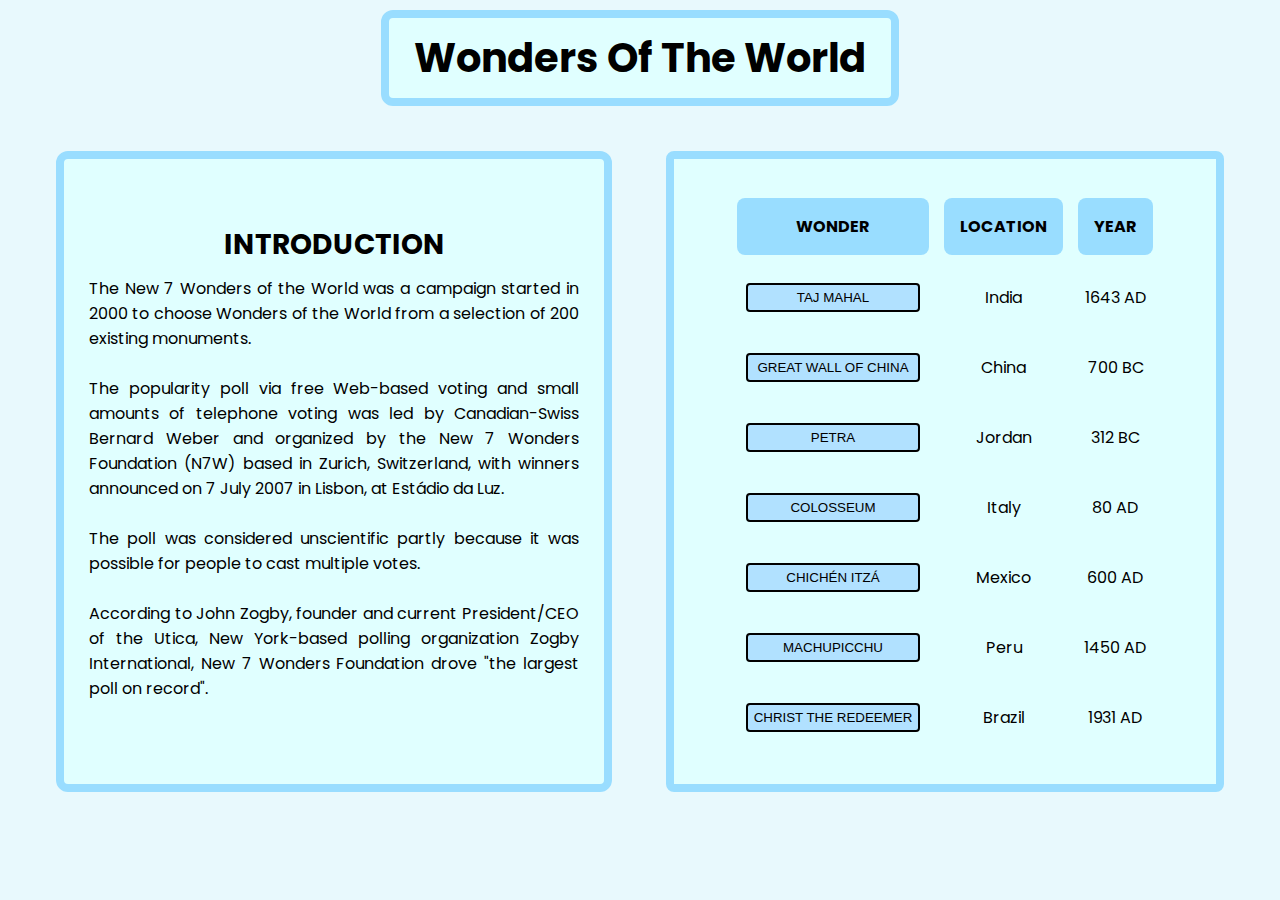
<file: index.html>
<html lang="en">
  <head>
    <link rel="stylesheet" href="Page.css" />
  </head>
  <head>
    <meta charset="UTF-8"/>
    <meta name="viewport" content="width=device-width, initial-scale=1.0"/>
    <meta http-equiv="X-UA-Compatible" content="ie=edge"/>
    <link rel="stylesheet" href="Page.css"/>
    <title>The Seven Wonders</title>
    <link href="https://fonts.googleapis.com/css2?family=Poppins:ital,wght@0,100;0,200;0,400;0,500;0,700;0,900;1,100&display=swap" rel="stylesheet"/>
  </head>
  <body>
    <div class="heading-card">
      <h1>Wonders Of The World</h1>
    </div>
    <div class="container">
      <div class="heading-card introduction">
        <h2>INTRODUCTION</h2>
        <p>
          The New 7 Wonders of the World was a campaign started in 2000 to choose
          Wonders of the World from a selection of 200 existing monuments. <br/> <br/>
          The popularity poll via free Web-based voting and small amounts of
          telephone voting was led by Canadian-Swiss Bernard Weber and organized
          by the New 7 Wonders Foundation (N7W) based in Zurich, Switzerland, with
          winners announced on 7 July 2007 in Lisbon, at Estádio da Luz. <br/> <br/>
          The poll was considered unscientific partly because it was possible for
          people to cast multiple votes.<br/> <br/>
          According to John Zogby, founder and current President/CEO of the Utica,
          New York-based polling organization Zogby International, New 7 Wonders
          Foundation drove "the largest poll on record".<br/>
        </p>
      </div> <br/>
      <table class="table-design" cellspacing="15">
        <div class="table">
          <tr>
            <th class="headings wonder-heading">Wonder</th>
            <th class="headings">Location</th>
            <th class="headings">Year</th>
          </tr>
          <tr>
            <form action="TajMahal.html">
              <td> <input type="submit" value="Taj Mahal" class="navigate_page"/> </td>
              <td>India</td>
              <td>1643 AD</td>
            </form>
          </tr>
          <tr>
            <form action="TheGreatWallOfChina.html">
              <td><input type="submit" value="Great Wall Of China" class="navigate_page"/> </td>
              <td>China</td>
              <td>700 BC</td>
            </form>
          </tr>
          <tr>
            <form action="Petra.html">
              <td> <input type="submit" value="Petra" class="navigate_page"/> </td>
              <td>Jordan</td>
              <td>312 BC</td>
            </form>
          </tr>
          <tr>
            <form action="Colosseum.html">
              <td> <input type="submit" value="Colosseum" class="navigate_page"/> </td>
              <td>Italy</td>
              <td>80 AD</td>
            </form>
          </tr>
          <tr>
            <form action="ChichénItzá.html">
              <td> <input type="submit" value="Chichén Itzá" class="navigate_page"/> </td>
              <td>Mexico</td>
              <td>600 AD</td>
            </form>
          </tr>
          <tr>
            <form action="MachuPicchu.html">
              <td> <input type="submit" value="MachuPicchu" class="navigate_page"/> </td>
              <td>Peru</td>
              <td>1450 AD</td>
            </form>
          </tr>
          <tr>
            <form action="ChristTheRedeemer.html">
              <td> <input type="submit" value="Christ the Redeemer" class="navigate_page"/> </td>
              <td>Brazil</td>
              <td>1931 AD</td>
            </form>
          </tr>
        </div>
      </table>
    </div>
  </body>
</html>
</file>
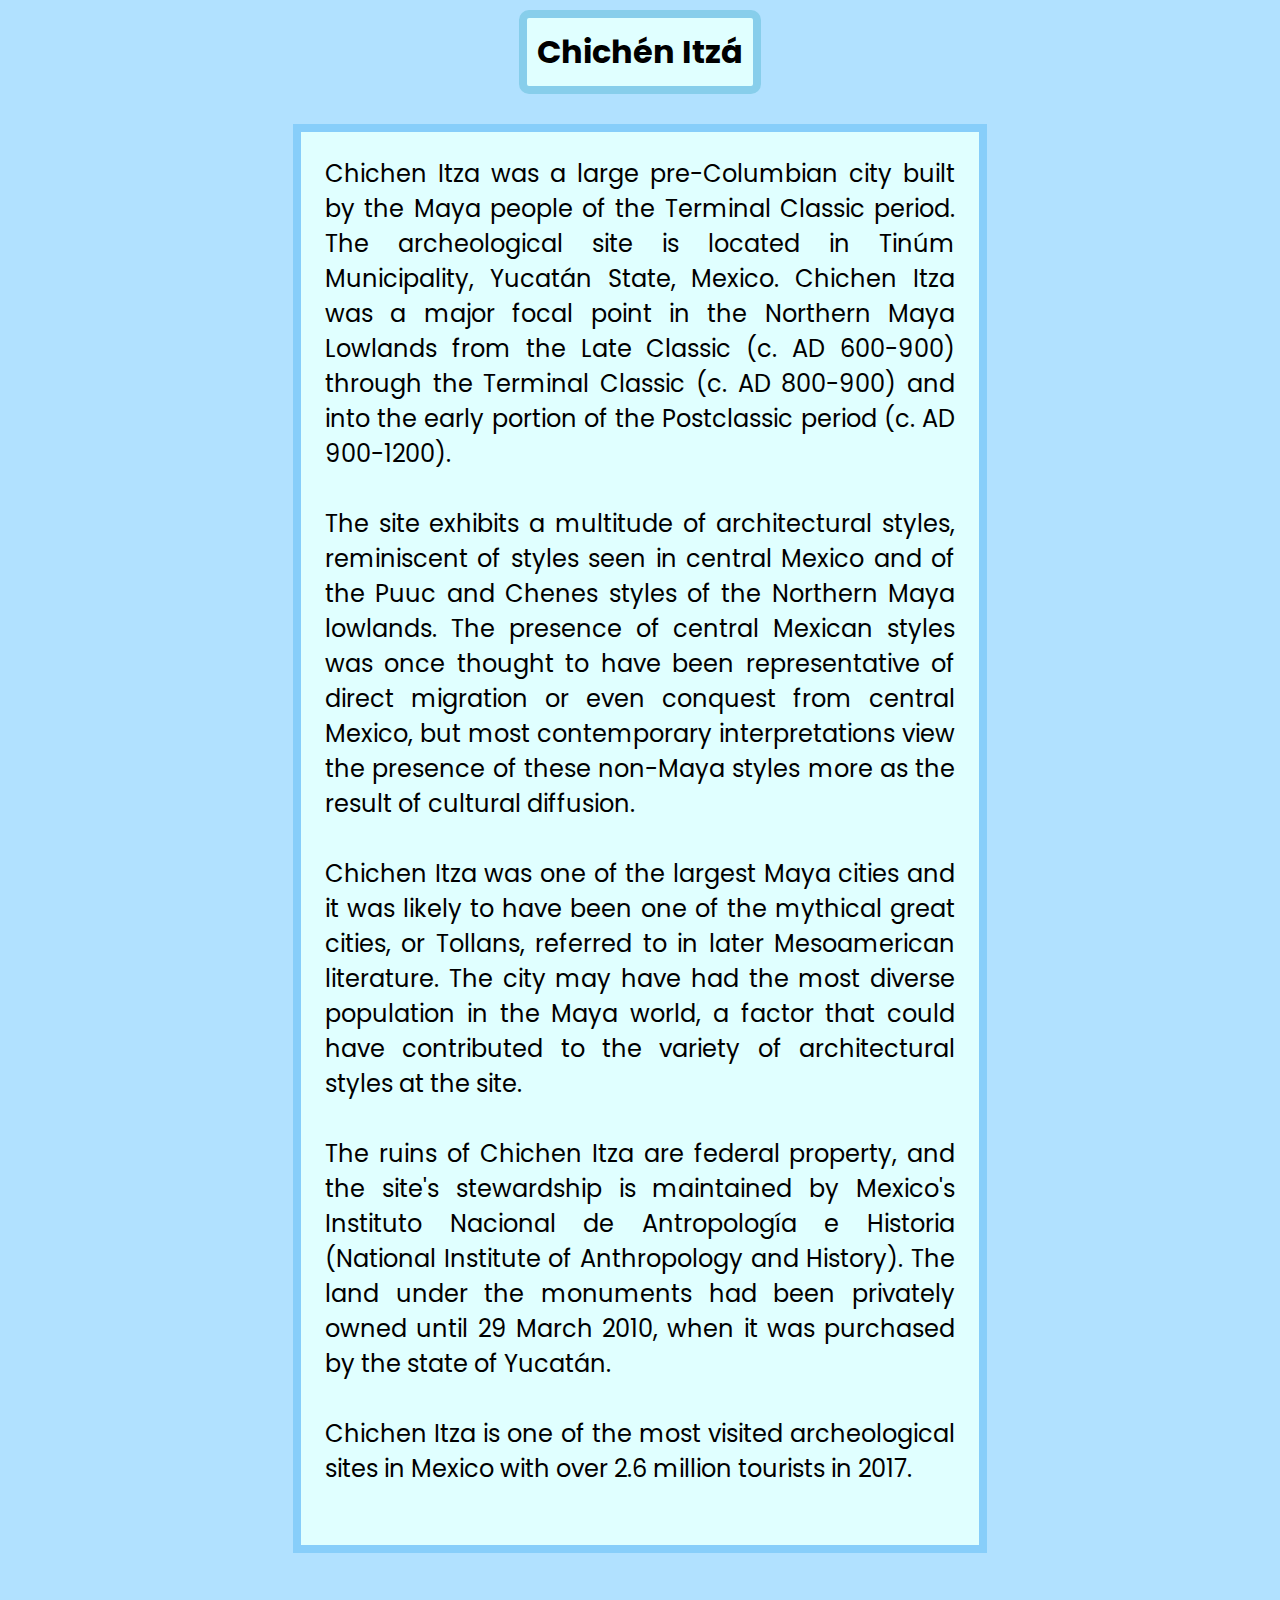
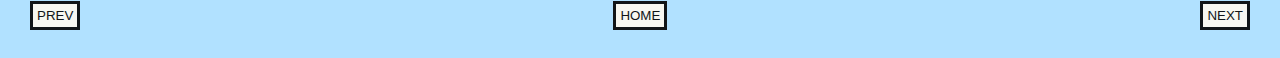
<file: ChichénItzá.html>
<html lang = "en">
    <head>
        <link rel ="stylesheet" href="Pages.css"/>
    </head>
    <head>
        <meta charset="UTF-8"/>
        <meta name="viewport" content="width=device-width, initial-scale=1.0"/>
        <meta http-equiv="X-UA-Compatible" content="ie=edge"/>
        <link rel="stylesheet" href="Pages.css"/>
        <title>Wonder 5</title>        
        <link href="https://fonts.googleapis.com/css2?family=Poppins:ital,wght@0,100;0,200;0,400;0,500;0,700;0,900;1,100&display=swap" rel="stylesheet"/>
    </head>
    <body>
        <h1>Chichén Itzá</h1>
        <p>
            Chichen Itza was a large pre-Columbian city built by the Maya people of the Terminal Classic period. 
            The archeological site is located in Tinúm Municipality, Yucatán State, Mexico. 
            Chichen Itza was a major focal point in the Northern Maya Lowlands from the Late Classic (c. AD 600-900) through the Terminal Classic (c. AD 800-900) and into the early portion of the Postclassic period (c. AD 900-1200). <br> <br>
            The site exhibits a multitude of architectural styles, reminiscent of styles seen in central Mexico and of the Puuc and Chenes styles of the Northern Maya lowlands. 
            The presence of central Mexican styles was once thought to have been representative of direct migration or even conquest from central Mexico, but most contemporary interpretations view the presence of these non-Maya styles more as the result of cultural diffusion. <br> <br>
            Chichen Itza was one of the largest Maya cities and it was likely to have been one of the mythical great cities, or Tollans, referred to in later Mesoamerican literature. 
            The city may have had the most diverse population in the Maya world, a factor that could have contributed to the variety of architectural styles at the site. <br> <br>
            The ruins of Chichen Itza are federal property, and the site's stewardship is maintained by Mexico's Instituto Nacional de Antropología e Historia (National Institute of Anthropology and History). 
            The land under the monuments had been privately owned until 29 March 2010, when it was purchased by the state of Yucatán. <br> <br>
            Chichen Itza is one of the most visited archeological sites in Mexico with over 2.6 million tourists in 2017. <br> <br>
        </p>
        <div class="button-group">
            <form action="Colosseum.html" class="form">
                <input type="submit" value="prev" class="button"/>
            </form>
            <form action="index.html" class="form">
                <input type="submit" value="home" class="button"/>
            </form>
            <form action="MachuPicchu.html" class="form">
                <input type="submit" value="next" class="button"/>
            </form>
        </div>
    </body>
</html>
</file>
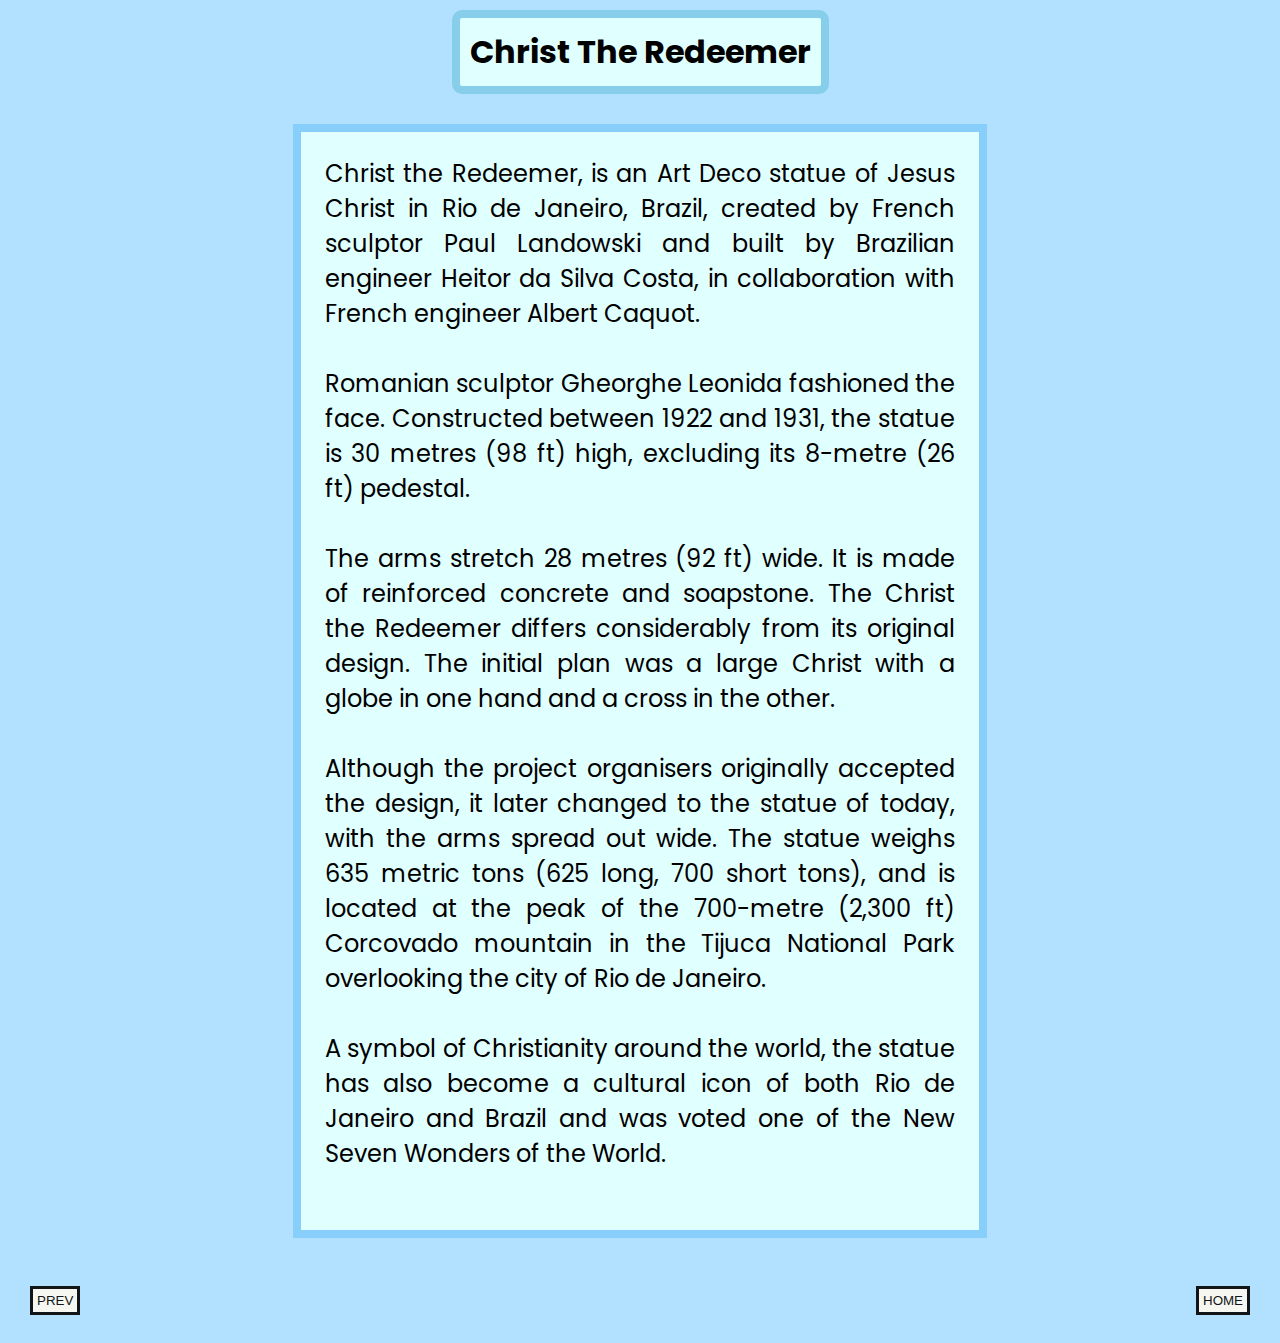
<file: ChristTheRedeemer.html>
<html lang = "en">
    <head>
        <link rel ="stylesheet" href="Pages.css"/>
    </head>
    <head>
        <meta charset="UTF-8"/>
        <meta name="viewport" content="width=device-width, initial-scale=1.0"/>
        <meta http-equiv="X-UA-Compatible" content="ie=edge"/>
        <link rel="stylesheet" href="Pages.css"/>
        <title>Wonder 7</title>        
        <link href="https://fonts.googleapis.com/css2?family=Poppins:ital,wght@0,100;0,200;0,400;0,500;0,700;0,900;1,100&display=swap" rel="stylesheet"/>
    </head>
    <body>
        <h1>Christ The Redeemer</h1>
        <p>
            Christ the Redeemer, is an Art Deco statue of Jesus Christ in Rio de Janeiro, Brazil, created by French sculptor Paul Landowski and built by Brazilian engineer Heitor da Silva Costa, in collaboration with French engineer Albert Caquot. <br> <br>
            Romanian sculptor Gheorghe Leonida fashioned the face.
            Constructed between 1922 and 1931, the statue is 30 metres (98 ft) high, excluding its 8-metre (26 ft) pedestal. <br> <br>
            The arms stretch 28 metres (92 ft) wide. It is made of reinforced concrete and soapstone. 
            The Christ the Redeemer differs considerably from its original design. The initial plan was a large Christ with a globe in one hand and a cross in the other. <br> <br>
            Although the project organisers originally accepted the design, it later changed to the statue of today, with the arms spread out wide. 
            The statue weighs 635 metric tons (625 long, 700 short tons), and is located at the peak of the 700-metre (2,300 ft) Corcovado mountain in the Tijuca National Park overlooking the city of Rio de Janeiro. <br> <br>
            A symbol of Christianity around the world, the statue has also become a cultural icon of both Rio de Janeiro and Brazil and was voted one of the New Seven Wonders of the World. <br> <br>
        </p>
        <div class="button-group">
            <form action="MachuPicchu.html" class="form">
                <input type="submit" value="prev" class="button"/>
            </form>
            <form action="index.html" class="form">
                <input type="submit" value="home" class="button"/>
            </form>
        </div>
    </body>
</html>
</file>
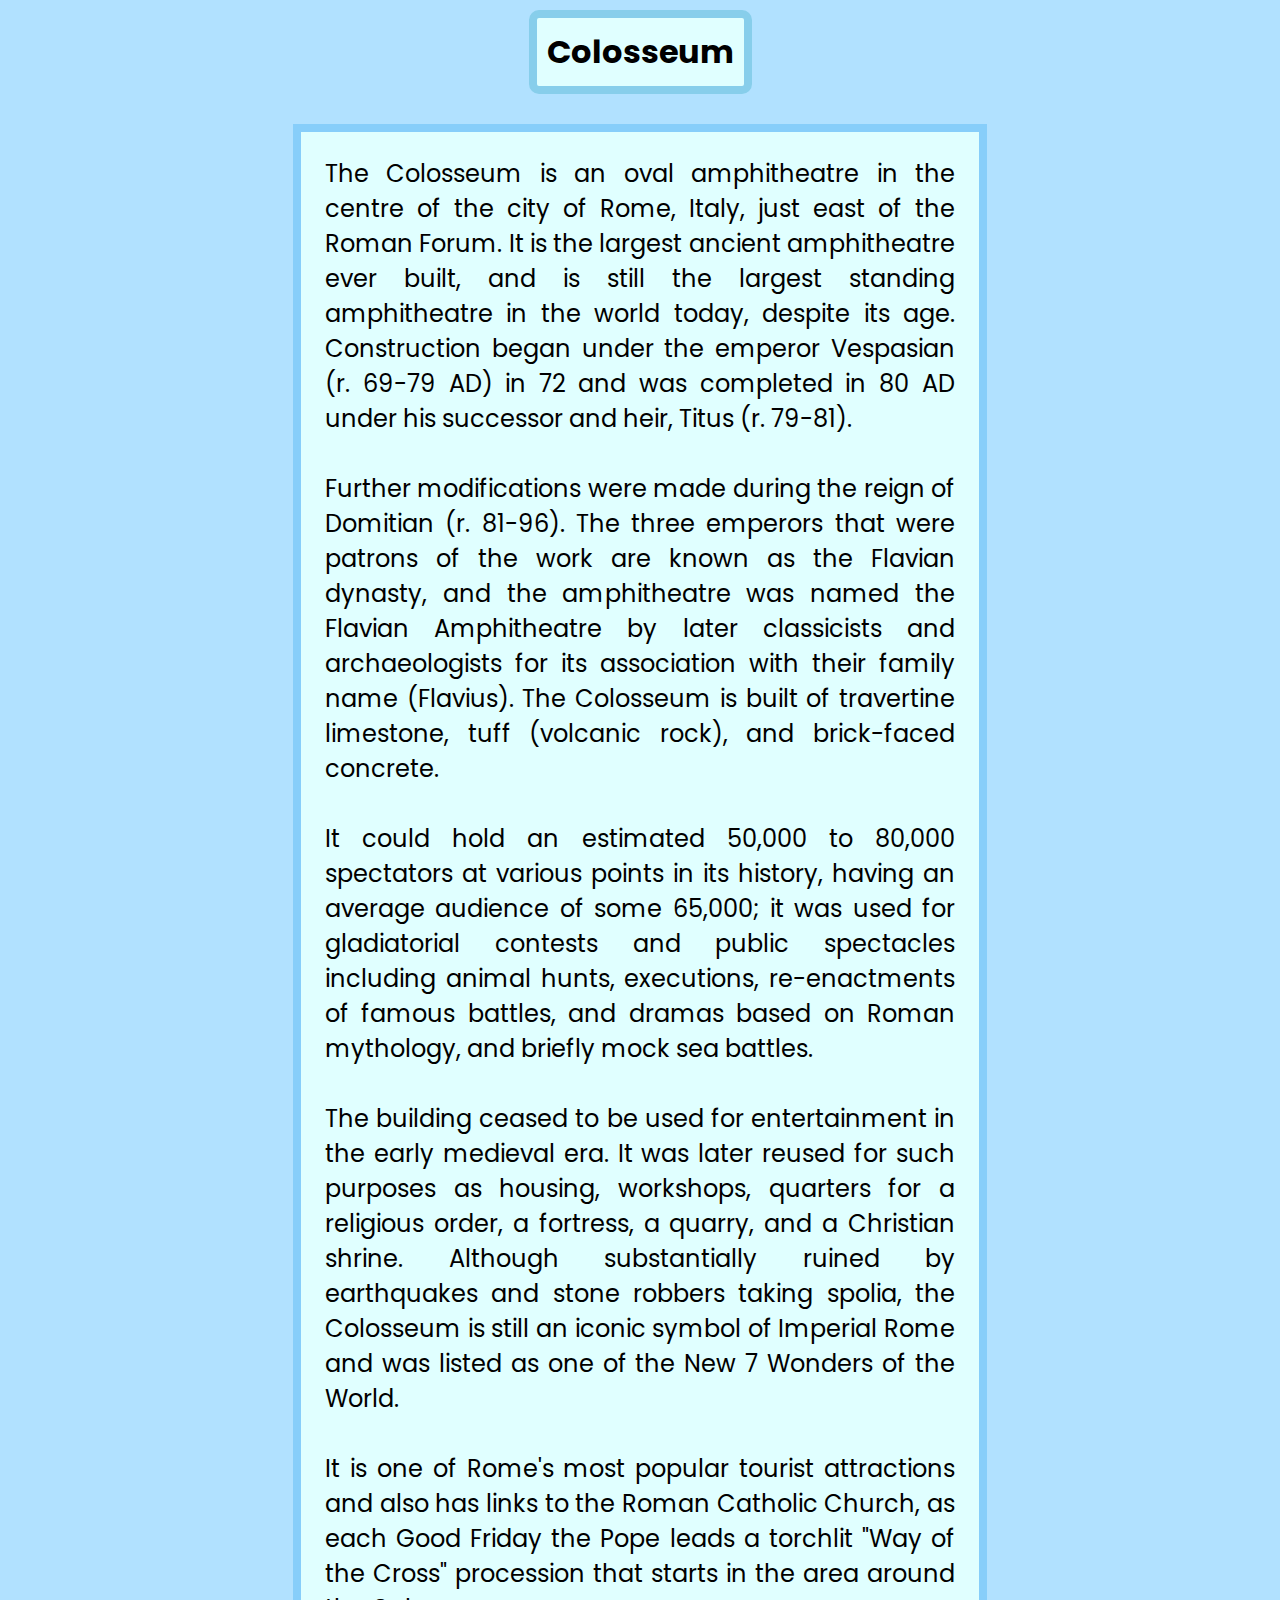
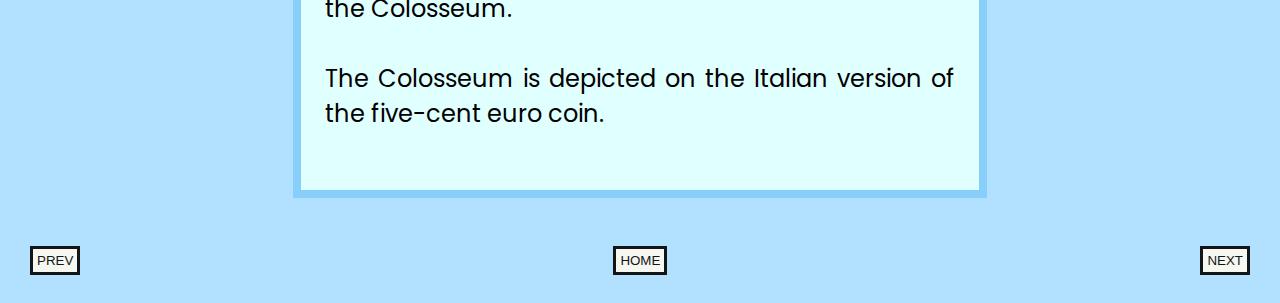
<file: Colosseum.html>
<html lang = "en">
    <head>
        <link rel ="stylesheet" href="Pages.css"/>
    </head>
    <head>
        <meta charset="UTF-8"/>
        <meta name="viewport" content="width=device-width, initial-scale=1.0"/>
        <meta http-equiv="X-UA-Compatible" content="ie=edge"/>
        <link rel="stylesheet" href="Pages.css"/>
        <link href="https://fonts.googleapis.com/css2?family=Poppins:ital,wght@0,100;0,200;0,400;0,500;0,700;0,900;1,100&display=swap" rel="stylesheet"/>
        <title>Wonder 4</title>        
    </head>
    <body>
        <h1>Colosseum</h1>
        <p>
            The Colosseum is an oval amphitheatre in the centre of the city of Rome, Italy, just east of the Roman Forum.
            It is the largest ancient amphitheatre ever built, and is still the largest standing amphitheatre in the world today, despite its age. 
            Construction began under the emperor Vespasian (r. 69-79 AD) in 72 and was completed in 80 AD under his successor and heir, Titus (r. 79-81). <br> <br>
            Further modifications were made during the reign of Domitian (r. 81-96).
            The three emperors that were patrons of the work are known as the Flavian dynasty, and the amphitheatre was named the Flavian Amphitheatre by later classicists and archaeologists for its association with their family name (Flavius).
            The Colosseum is built of travertine limestone, tuff (volcanic rock), and brick-faced concrete. <br> <br>
            It could hold an estimated 50,000 to 80,000 spectators at various points in its history, having an average audience of some 65,000; it was used for gladiatorial contests and public spectacles including animal hunts, executions, re-enactments of famous battles, and dramas based on Roman mythology, and briefly mock sea battles. <br> <br>
            The building ceased to be used for entertainment in the early medieval era. 
            It was later reused for such purposes as housing, workshops, quarters for a religious order, a fortress, a quarry, and a Christian shrine.
            Although substantially ruined by earthquakes and stone robbers taking spolia, the Colosseum is still an iconic symbol of Imperial Rome and was listed as one of the New 7 Wonders of the World. <br> <br>
            It is one of Rome's most popular tourist attractions and also has links to the Roman Catholic Church, as each Good Friday the Pope leads a torchlit "Way of the Cross" procession that starts in the area around the Colosseum. <br> <br>
            The Colosseum is depicted on the Italian version of the five-cent euro coin. <br> <br>
        </p>
        <div class="button-group">
            <form action="Petra.html" class="form">
                <input type="submit" value="prev" class="button"/>
            </form>
            <form action="index.html" class="form">
                <input type="submit" value="home" class="button"/>
            </form>
            <form action="ChichénItzá.html" class="form">
                <input type="submit" value="next" class="button"/>
            </form>
        </div>
    </body>
</html>
</file>
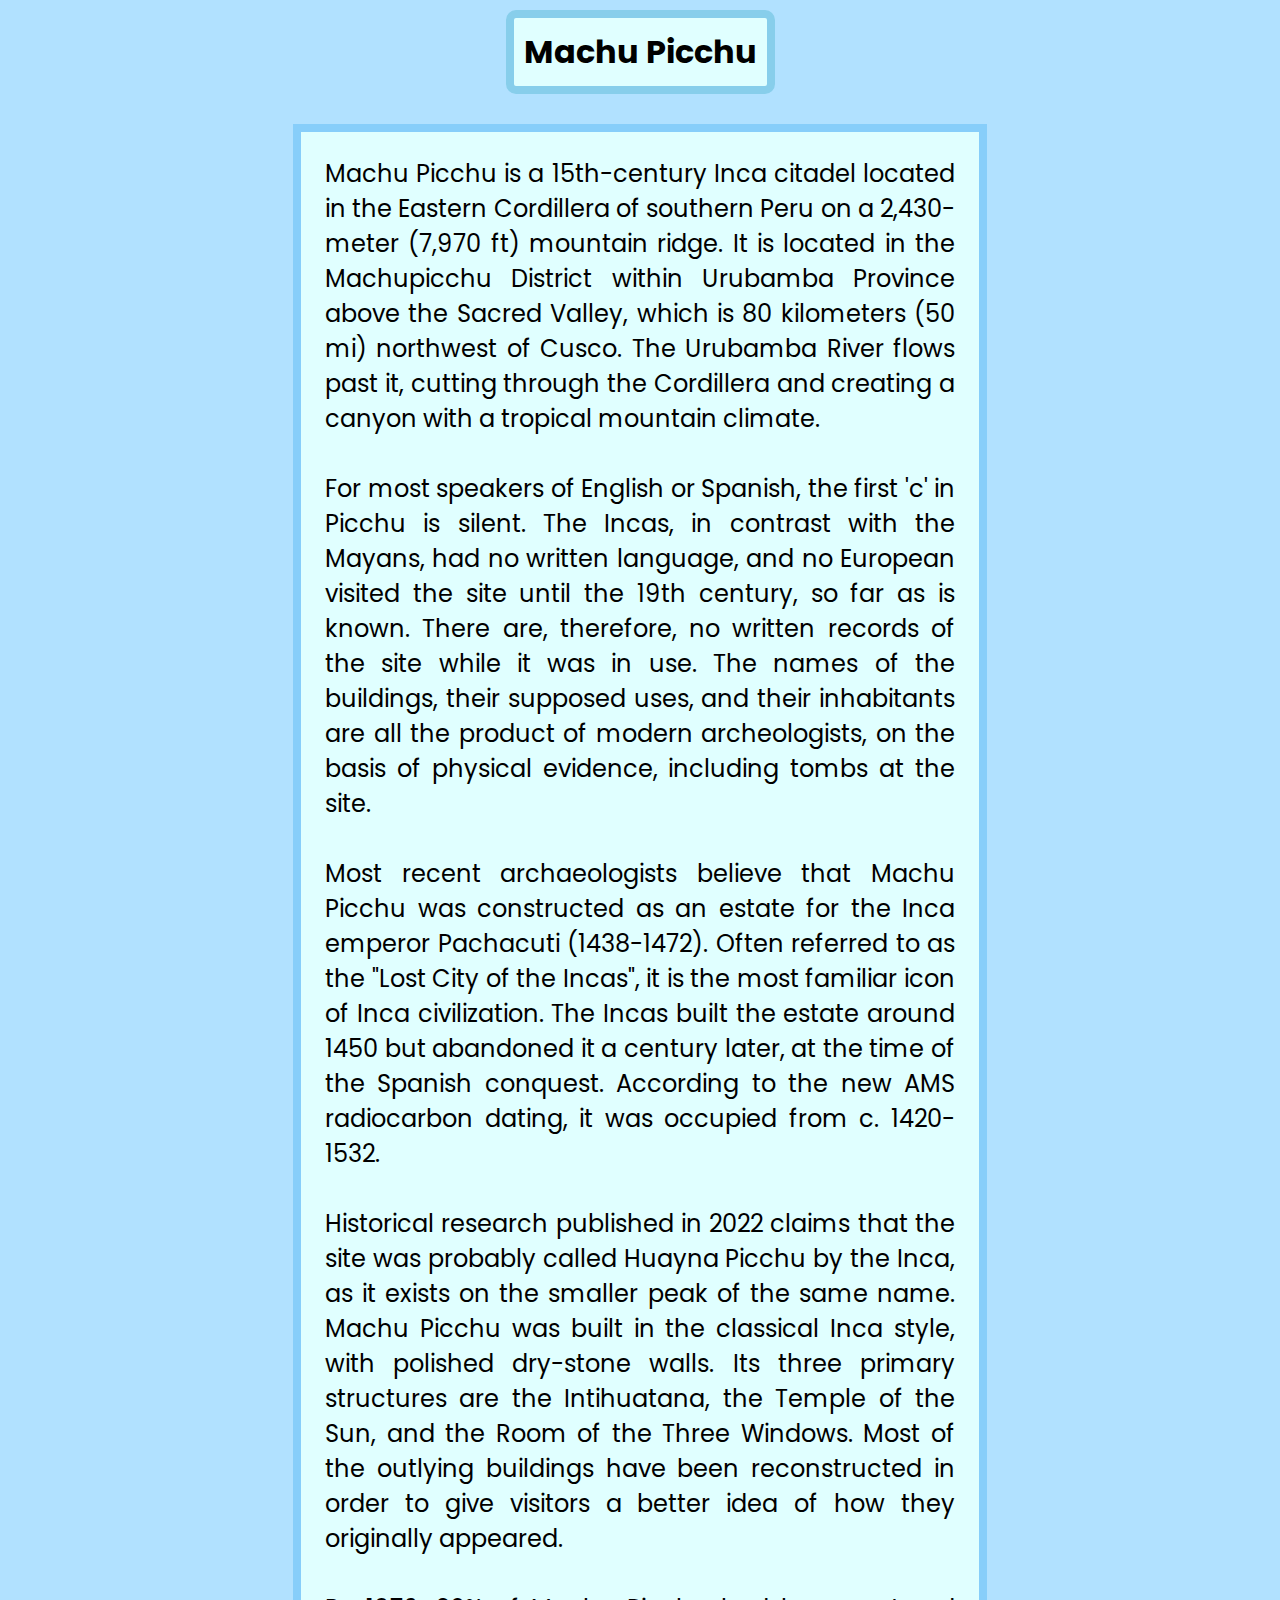
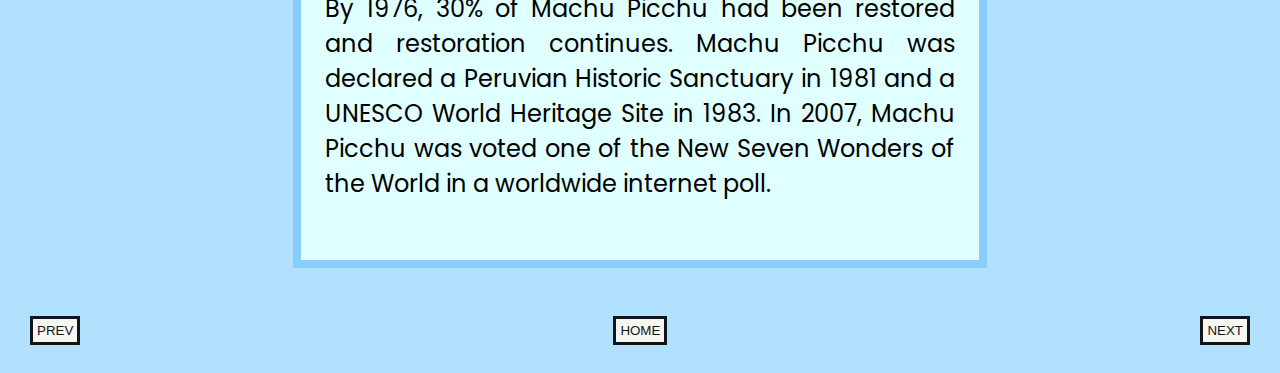
<file: MachuPicchu.html>
<html lang = "en">
    <head>
        <link rel ="stylesheet" href="Pages.css"/>
    </head>
    <head>
        <meta charset="UTF-8"/>
        <meta name="viewport" content="width=device-width, initial-scale=1.0"/>
        <meta http-equiv="X-UA-Compatible" content="ie=edge"/>
        <link rel="stylesheet" href="Pages.css"/>
        <title>Wonder 6</title>        
        <link href="https://fonts.googleapis.com/css2?family=Poppins:ital,wght@0,100;0,200;0,400;0,500;0,700;0,900;1,100&display=swap" rel="stylesheet"/>
    </head>
    <body>
        <h1>Machu Picchu</h1>
        <p>
            Machu Picchu is a 15th-century Inca citadel located in the Eastern Cordillera of southern Peru on a 2,430-meter (7,970 ft) mountain ridge. 
            It is located in the Machupicchu District within Urubamba Province above the Sacred Valley, which is 80 kilometers (50 mi) northwest of Cusco. 
            The Urubamba River flows past it, cutting through the Cordillera and creating a canyon with a tropical mountain climate. <br> <br>
            For most speakers of English or Spanish, the first 'c' in Picchu is silent. 
            The Incas, in contrast with the Mayans, had no written language, and no European visited the site until the 19th century, so far as is known.
            There are, therefore, no written records of the site while it was in use. The names of the buildings, their supposed uses, and their inhabitants are all the product of modern archeologists, on the basis of physical evidence, including tombs at the site. <br> <br>
            Most recent archaeologists believe that Machu Picchu was constructed as an estate for the Inca emperor Pachacuti (1438-1472). 
            Often referred to as the "Lost City of the Incas", it is the most familiar icon of Inca civilization. 
            The Incas built the estate around 1450 but abandoned it a century later, at the time of the Spanish conquest. 
            According to the new AMS radiocarbon dating, it was occupied from c. 1420-1532. <br> <br>
            Historical research published in 2022 claims that the site was probably called Huayna Picchu by the Inca, as it exists on the smaller peak of the same name. 
            Machu Picchu was built in the classical Inca style, with polished dry-stone walls.
            Its three primary structures are the Intihuatana, the Temple of the Sun, and the Room of the Three Windows.
            Most of the outlying buildings have been reconstructed in order to give visitors a better idea of how they originally appeared. <br> <br>
            By 1976, 30% of Machu Picchu had been restored and restoration continues. 
            Machu Picchu was declared a Peruvian Historic Sanctuary in 1981 and a UNESCO World Heritage Site in 1983. 
            In 2007, Machu Picchu was voted one of the New Seven Wonders of the World in a worldwide internet poll. <br> <br>
        </p>
        <div class="button-group">
            <form action="ChichénItzá.html" class="form">
                <input type="submit" value="prev" class="button"/>
            </form>
            <form action="index.html" class="form">
                <input type="submit" value="home" class="button"/>
            </form>
            <form action="ChristTheRedeemer.html" class="form">
                <input type="submit" value="next" class="button"/>
            </form>
        </div>
    </body>
</html>
</file>
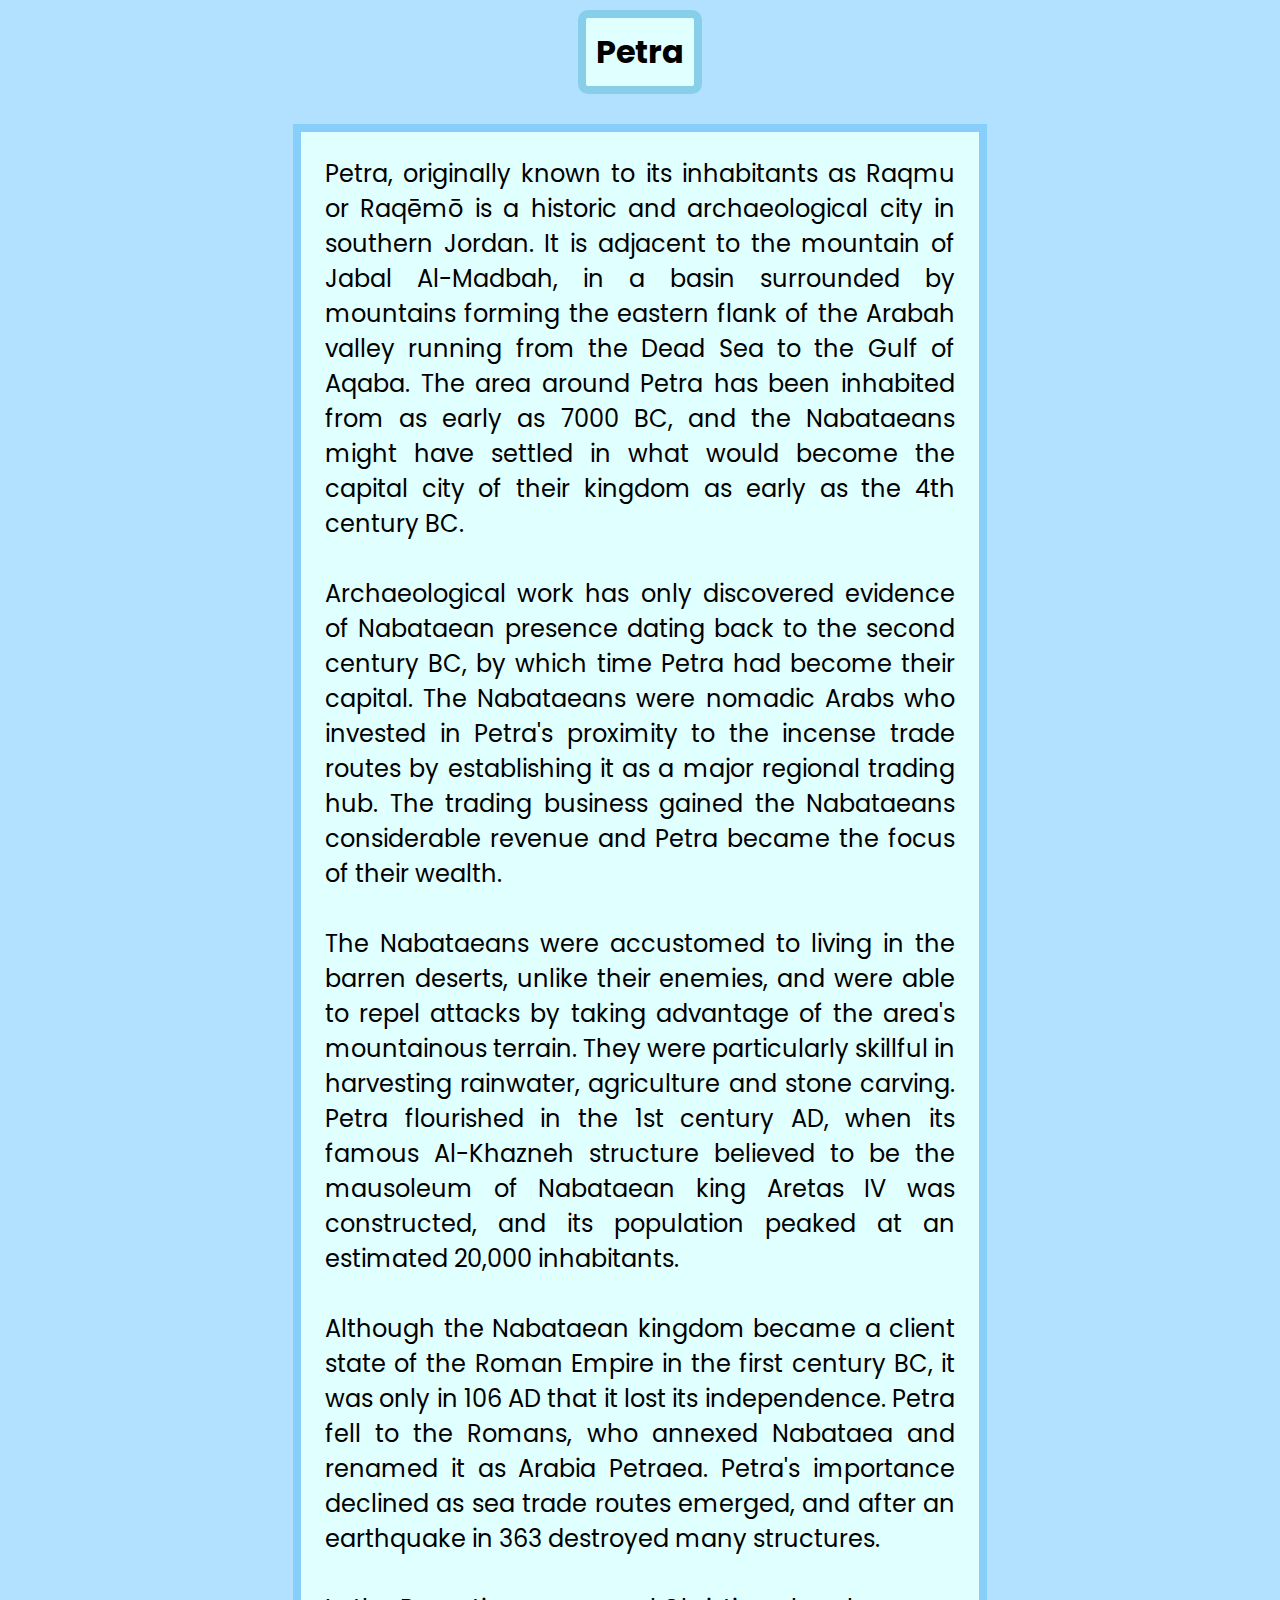
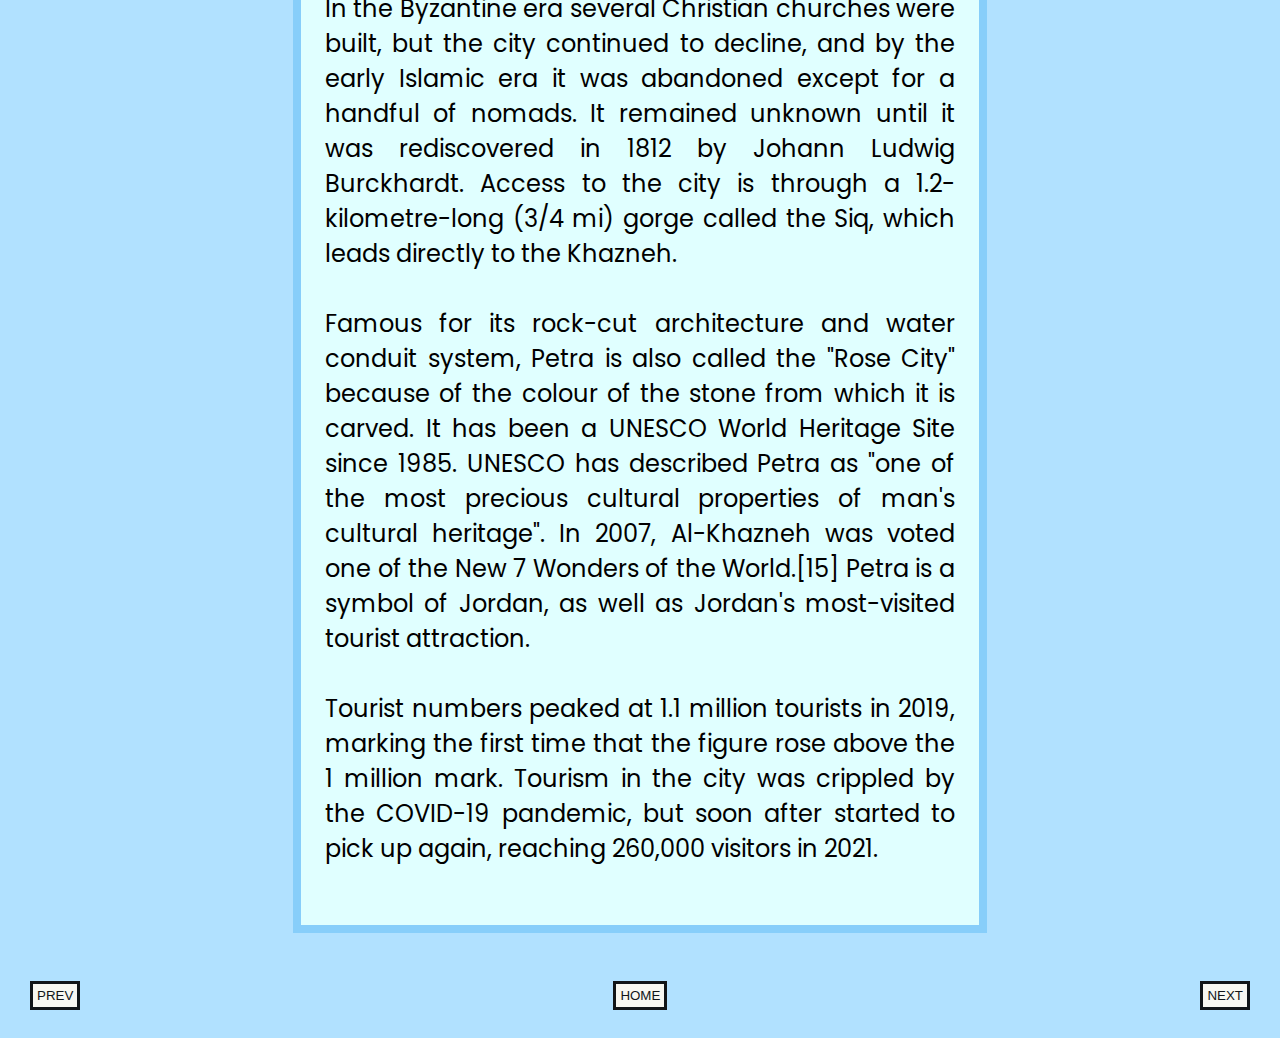
<file: Petra.html>
<html lang = "en">
    <head>
        <link rel ="stylesheet" href="Pages.css"/>
    </head>
    <head>
        <meta charset="UTF-8"/>
        <meta name="viewport" content="width=device-width, initial-scale=1.0"/>
        <meta http-equiv="X-UA-Compatible" content="ie=edge"/>
        <link rel="stylesheet" href="Pages.css"/>
        <title>Wonder 3</title>        
        <link href="https://fonts.googleapis.com/css2?family=Poppins:ital,wght@0,100;0,200;0,400;0,500;0,700;0,900;1,100&display=swap" rel="stylesheet"/>
    </head>
    <body>
        <h1>Petra</h1>
        <p>
            Petra, originally known to its inhabitants as Raqmu or Raqēmō is a historic and archaeological city in southern Jordan.
            It is adjacent to the mountain of Jabal Al-Madbah, in a basin surrounded by mountains forming the eastern flank of the Arabah valley running from the Dead Sea to the Gulf of Aqaba. 
            The area around Petra has been inhabited from as early as 7000 BC, and the Nabataeans might have settled in what would become the capital city of their kingdom as early as the 4th century BC. <br> <br>
            Archaeological work has only discovered evidence of Nabataean presence dating back to the second century BC, by which time Petra had become their capital. 
            The Nabataeans were nomadic Arabs who invested in Petra's proximity to the incense trade routes by establishing it as a major regional trading hub.
            The trading business gained the Nabataeans considerable revenue and Petra became the focus of their wealth. <br> <br>
            The Nabataeans were accustomed to living in the barren deserts, unlike their enemies, and were able to repel attacks by taking advantage of the area's mountainous terrain. 
            They were particularly skillful in harvesting rainwater, agriculture and stone carving. Petra flourished in the 1st century AD, when its famous Al-Khazneh structure  believed to be the mausoleum of Nabataean king Aretas IV was constructed, and its population peaked at an estimated 20,000 inhabitants. <br> <br>                  
            Although the Nabataean kingdom became a client state of the Roman Empire in the first century BC, it was only in 106 AD that it lost its independence. 
            Petra fell to the Romans, who annexed Nabataea and renamed it as Arabia Petraea. 
            Petra's importance declined as sea trade routes emerged, and after an earthquake in 363 destroyed many structures. <br> <br>
            In the Byzantine era several Christian churches were built, but the city continued to decline, and by the early Islamic era it was abandoned except for a handful of nomads. 
            It remained unknown until it was rediscovered in 1812 by Johann Ludwig Burckhardt.                 
            Access to the city is through a 1.2-kilometre-long (3/4 mi) gorge called the Siq, which leads directly to the Khazneh. <br> <br>
            Famous for its rock-cut architecture and water conduit system, Petra is also called the "Rose City" because of the colour of the stone from which it is carved. 
            It has been a UNESCO World Heritage Site since 1985. UNESCO has described Petra as "one of the most precious cultural properties of man's cultural heritage". 
            In 2007, Al-Khazneh was voted one of the New 7 Wonders of the World.[15] Petra is a symbol of Jordan, as well as Jordan's most-visited tourist attraction. <br> <br>
            Tourist numbers peaked at 1.1 million tourists in 2019, marking the first time that the figure rose above the 1 million mark.
            Tourism in the city was crippled by the COVID-19 pandemic, but soon after started to pick up again, reaching 260,000 visitors in 2021. <br> <br>
        </p>
        <div class="button-group">
            <form action="TheGreatWallOfChina.html" class="form">
                <input type="submit" value="prev" class="button"/>
            </form>
            <form action="index.html" class="form">
                <input type="submit" value="home" class="button"/>
            </form>
            <form action="Colosseum.html" class="form">
                <input type="submit" value="next" class="button"/>
            </form>
        </div>
    </body>
</html>
</file>
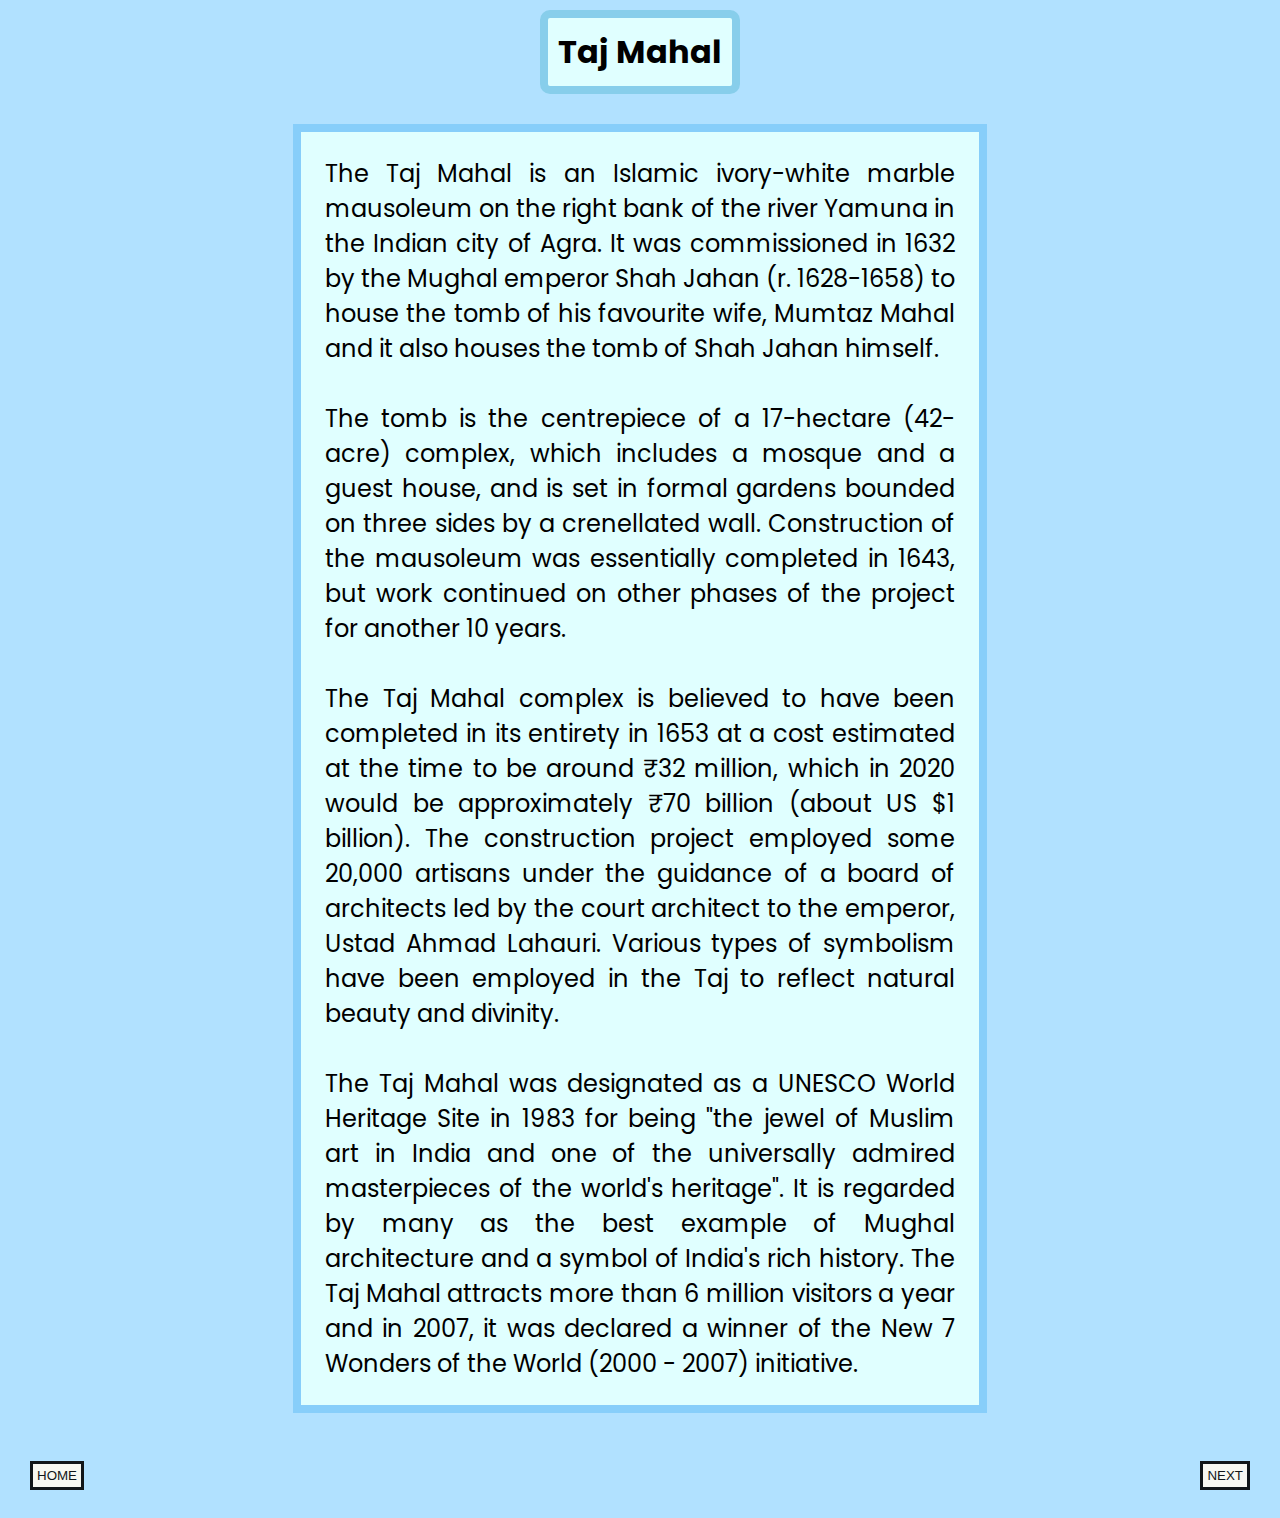
<file: TajMahal.html>
<html lang = "en">
    <head>
        <link rel ="stylesheet" href="Pages.css"/>
    </head>
    <head>
        <meta charset="UTF-8"/>
        <meta name="viewport" content="width=device-width, initial-scale=1.0"/>
        <meta http-equiv="X-UA-Compatible" content="ie=edge"/>
        <link rel="stylesheet" href="Pages.css"/>
        <link href="https://fonts.googleapis.com/css2?family=Poppins:ital,wght@0,100;0,200;0,400;0,500;0,700;0,900;1,100&display=swap" rel="stylesheet"/>
        <title>Wonder 1</title>        
    </head>
    <body>
        <h1>Taj Mahal</h1>
        <p>
            The Taj Mahal  is an Islamic ivory-white marble mausoleum on the right bank of the river Yamuna in the Indian city of Agra. 
            It was commissioned in 1632 by the Mughal emperor Shah Jahan (r. 1628-1658) to house the tomb of his favourite wife, Mumtaz Mahal and it also houses the tomb of Shah Jahan himself. <br> <br>
            The tomb is the centrepiece of a 17-hectare (42-acre) complex, which includes a mosque and a guest house, and is set in formal gardens bounded on three sides by a crenellated wall. 
            Construction of the mausoleum was essentially completed in 1643, but work continued on other phases of the project for another 10 years. <br> <br>
            The Taj Mahal complex is believed to have been completed in its entirety in 1653 at a cost estimated at the time to be around ₹32 million, which in 2020 would be approximately ₹70 billion (about US $1 billion).
            The construction project employed some 20,000 artisans under the guidance of a board of architects led by the court architect to the emperor, Ustad Ahmad Lahauri. 
            Various types of symbolism have been employed in the Taj to reflect natural beauty and divinity. <br> <br>
            The Taj Mahal was designated as a UNESCO World Heritage Site in 1983 for being "the jewel of Muslim art in India and one of the universally admired masterpieces of the world's heritage".
            It is regarded by many as the best example of Mughal architecture and a symbol of India's rich history. 
            The Taj Mahal attracts more than 6 million visitors a year and in 2007, it was declared a winner of the New 7 Wonders of the World (2000 - 2007) initiative. 
        </p>
        <div class="button-group">
            <form action="index.html" class="form">
                <input type="submit" value="home" class="button"/>
            </form>
            <form action="TheGreatWallOfChina.html" class="form">
                <input type="submit" value="next" class="button"/>
            </form>
        </div>
    </body>
</html>
</file>
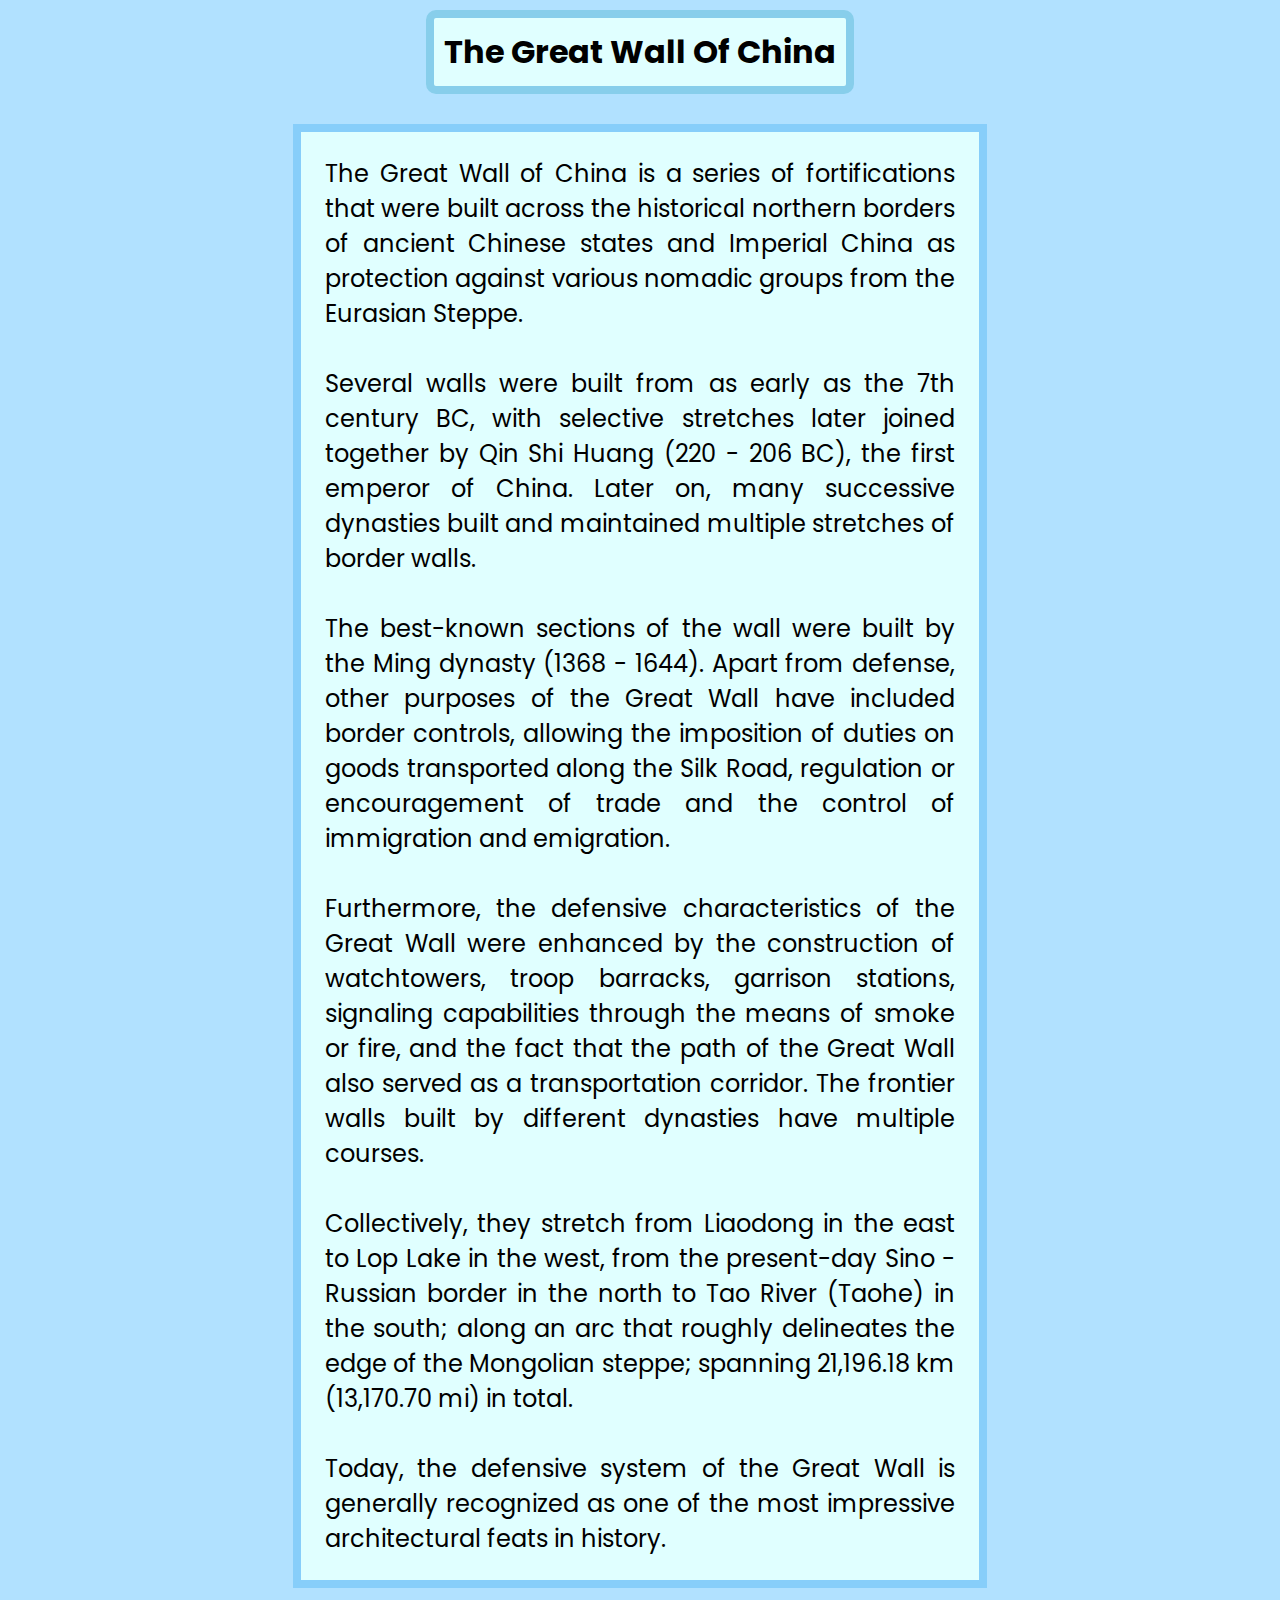
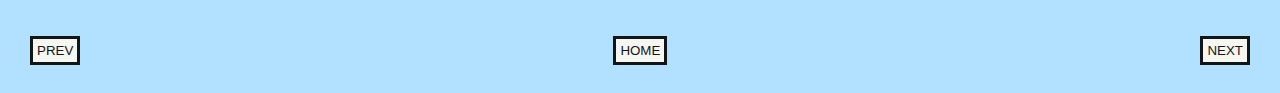
<file: TheGreatWallOfChina.html>
<html lang = "en">
    <head>
        <link rel ="stylesheet" href="Pages.css"/>
    </head>
    <head>
        <meta charset="UTF-8"/>
        <meta name="viewport" content="width=device-width, initial-scale=1.0"/>
        <meta http-equiv="X-UA-Compatible" content="ie=edge"/>
        <link rel="stylesheet" href="Pages.css"/>
        <link href="https://fonts.googleapis.com/css2?family=Poppins:ital,wght@0,100;0,200;0,400;0,500;0,700;0,900;1,100&display=swap" rel="stylesheet"/>
        <title>Wonder 2</title>        
    </head>
    <body>
        <h1>The Great Wall Of China</h1>
        <p>
            The Great Wall of China is a series of fortifications that were built across the historical northern borders of ancient Chinese states and Imperial China as protection against various nomadic groups from the Eurasian Steppe.  <br> <br>
            Several walls were built from as early as the 7th century BC, with selective stretches later joined together by Qin Shi Huang (220 - 206 BC), the first emperor of China. 
            Later on, many successive dynasties built and maintained multiple stretches of border walls.  <br> <br>
            The best-known sections of the wall were built by the Ming dynasty (1368 - 1644). 
            Apart from defense, other purposes of the Great Wall have included border controls, allowing the imposition of duties on goods transported along the Silk Road, regulation or encouragement of trade and the control of immigration and emigration. <br> <br>
            Furthermore, the defensive characteristics of the Great Wall were enhanced by the construction of watchtowers, troop barracks, garrison stations, signaling capabilities through the means of smoke or fire, and the fact that the path of the Great Wall also served as a transportation corridor. 
            The frontier walls built by different dynasties have multiple courses. <br> <br>
            Collectively, they stretch from Liaodong in the east to Lop Lake in the west, from the present-day Sino - Russian border in the north to Tao River (Taohe) in the south; along an arc that roughly delineates the edge of the Mongolian steppe; spanning 21,196.18 km (13,170.70 mi) in total.  <br> <br>
            Today, the defensive system of the Great Wall is generally recognized as one of the most impressive architectural feats in history.
        </p>
        <div class="button-group">
            <form action="TajMahal.html" class="form">
                <input type="submit" value="prev" class="button"/>
            </form>
            <form action="index.html" class="form">
                <input type="submit" value="home" class="button"/>
            </form>
            <form action="Petra.html" class="form">
                <input type="submit" value="next" class="button"/>
            </form>
        </div>
    </body>
</html>
</file>
<file: Page.css>
*, *::after, *::before 
{
  box-sizing: inherit;
  margin: 0;
  padding: 5;
}
h1,h2,h3 
{
  margin: 0;
}
body {
  background-color: #e8f9fd;
  font-family: Poppins, sans-serif;
  background-size: cover;
  justify-content: end;
  text-align: justify;
}
.table-design {
  margin-left: 44px;
  border: 8px solid rgb(153,221,255);
  padding: 24px 48px;
  border-radius: 8px;
}
.container {
  display: flex;
  margin-top: 40px;
}
.headings {
  background-color: rgb(153,221,255);
  padding: 16px;
  border-radius: 8px;
  text-transform: uppercase;
}
.heading-card {
  width: fit-content;
  margin-left: auto;
  margin-right: auto;
  padding: 5px 20px;
  border-radius: 12px;
  border: 8px solid rgb(153,221,255);
  background-color: lightcyan;
}
h1 {
  font-size: 2.5rem;
}
h2 {
  font-size: 1.75rem;
}
.introduction {
  max-width: 500px;
  margin-right: 0;
  padding-top: 60px;

}
div.heading-card:nth-child(2) {
  margin-top: 25px;
  padding: 24px;
}
.wonder-heading {
  min-width: 160px;
}
.navigate_page {
    background-color: #b1e1ff;
    border-radius: 4px;
    color: black;
    padding: 5px 5px;
    margin: 8px 0;
    border: none;
    cursor: pointer;
    width: 100%;
    text-transform: uppercase;
    border: 2px solid black;
    max-width: 160px;
}
.navigate_page:hover {
  transform: scale(1.2);
}
.next:hover {
  opacity: 1;
}
h1 {
  text-align: center;
}
h2 {
  text-align: center;
}
table {
  background-color: lightcyan;
  margin-left: auto;
  margin-right: auto;
}
td {
  text-align: center;
}
.close {
  position: absolute;
  right: 1.5rem;
  top: 0.5rem;
  font-size: 2rem;
  font-weight: 900;
  text-decoration: none;
  color: inherit;
}
</file>
<file: Pages.css>
*{
    margin: 0;
    padding: 5;
}
body {
    background-size: cover;
    font-family: Poppins, sans-serif;
    background-color: #b1e1ff;
    justify-content:center;
}
.button-group{
    display:flex;
    justify-content: space-between;
    text-transform: uppercase;
}
.button{
    text-transform: uppercase;
    color: black;
    padding: 4px 4px;
    margin: 8px 10px;
    border: 3px solid black;
    background-color:floralwhite;
    cursor: pointer; 
    opacity: 0.9;
}

.button:hover {
    transform: scale(1.2);
}  
h1 
{
    width: fit-content;
    margin-left: auto;
    margin-right: auto;
    padding: 10px 10px;
    border: 8px solid;
    border-radius: 10px;
    border-color:skyblue;
    background-color: lightcyan;
}
p
{
    margin: 30px;
    width: fit-content;
    border: 8px solid;
    border-color: lightskyblue;
    background-color: lightcyan;
    text-align: justify;
    font-size: x-large;
    padding: 24px;
    max-width:50%;
    margin-left: auto;
    margin-right: auto;
}
.close {
    position: absolute;
    right: 1.5rem;
    top: 0.5rem;
    font-size: 2rem;
    font-weight: 900;
    text-decoration: none;
    color: inherit;
}
</file>
